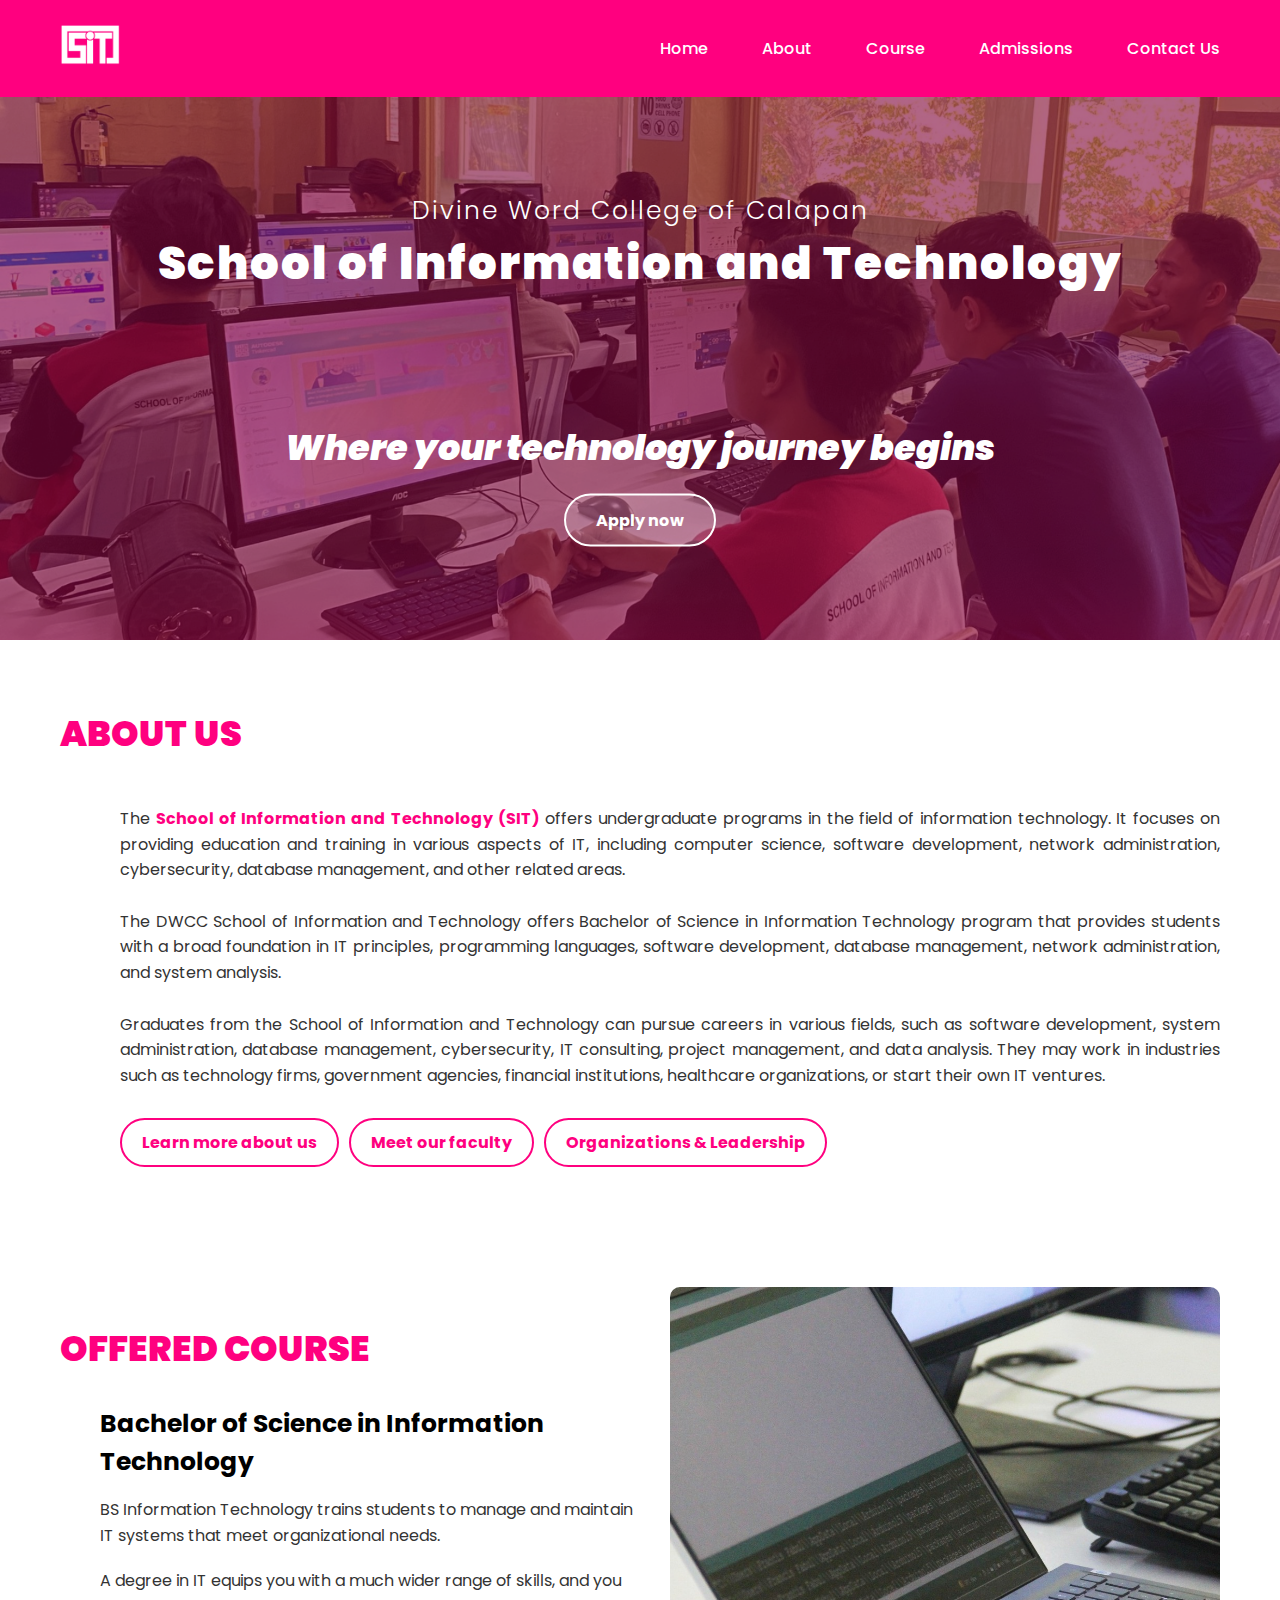
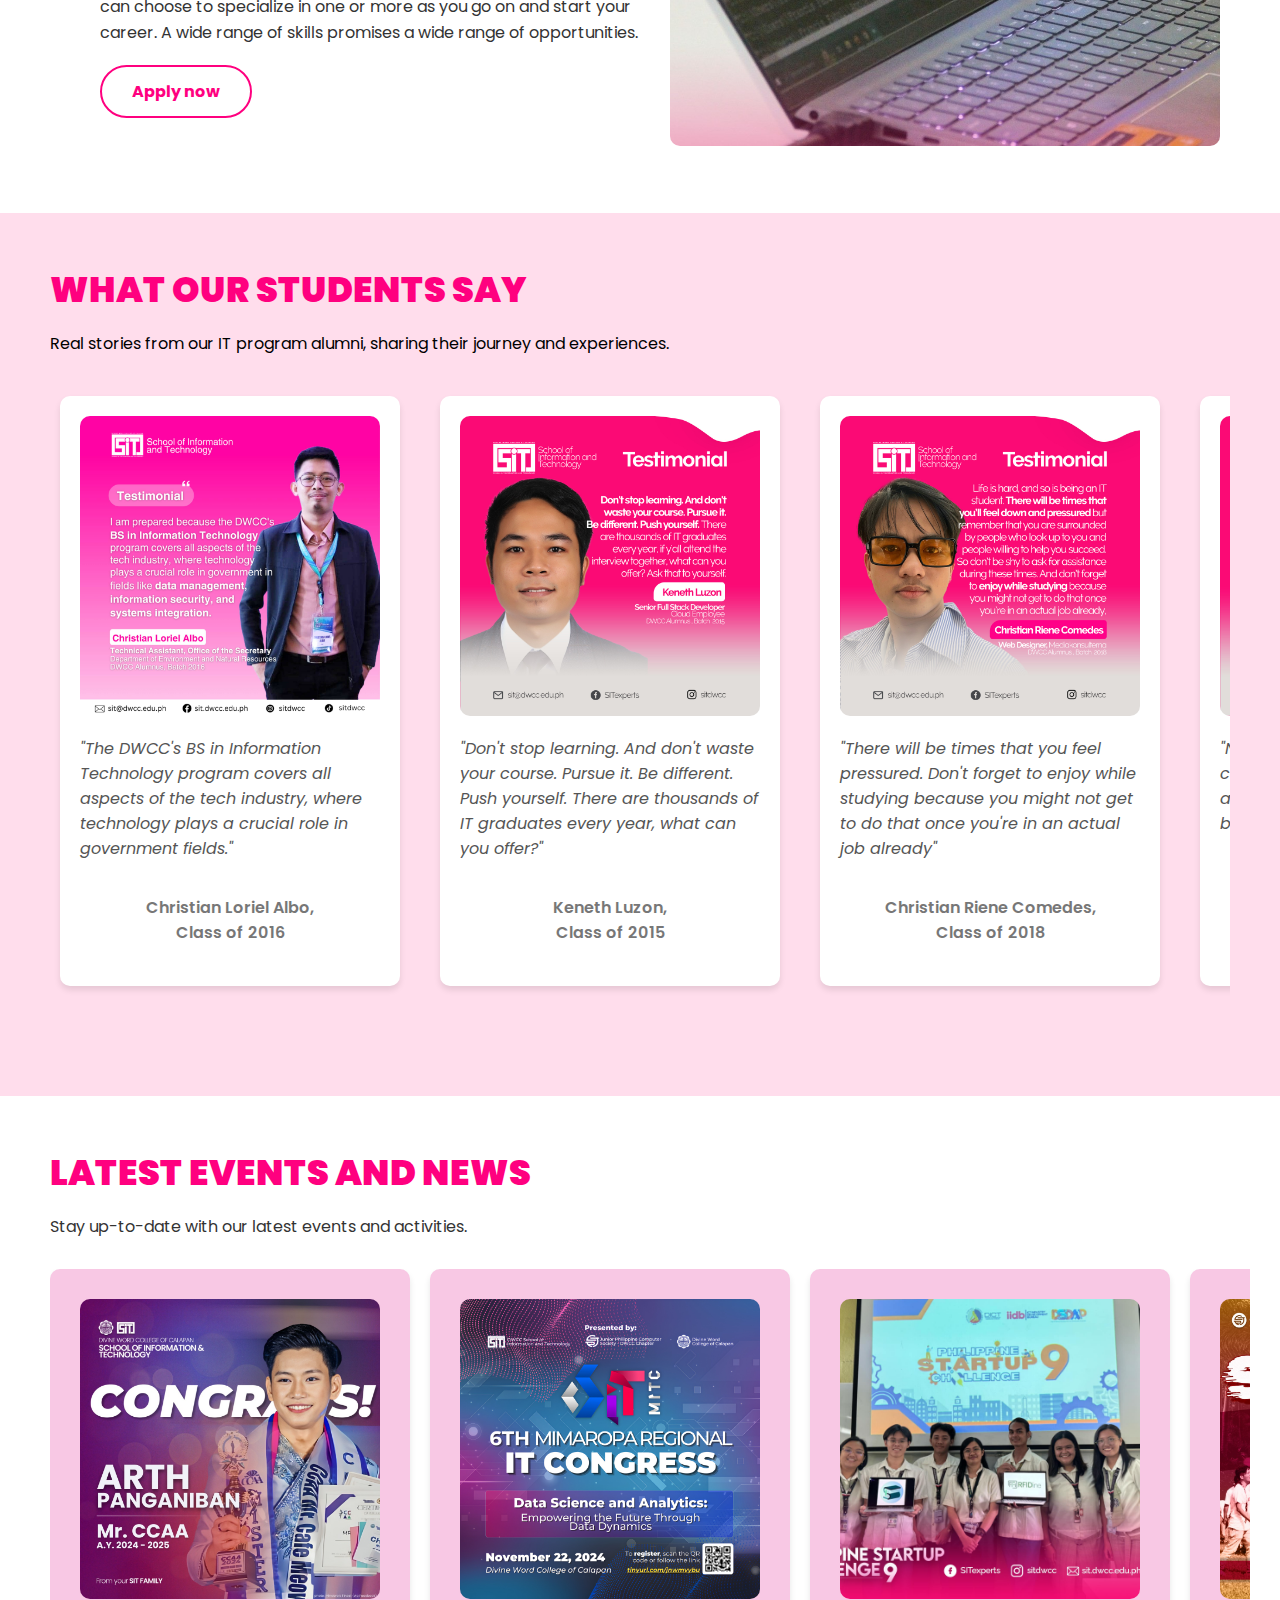
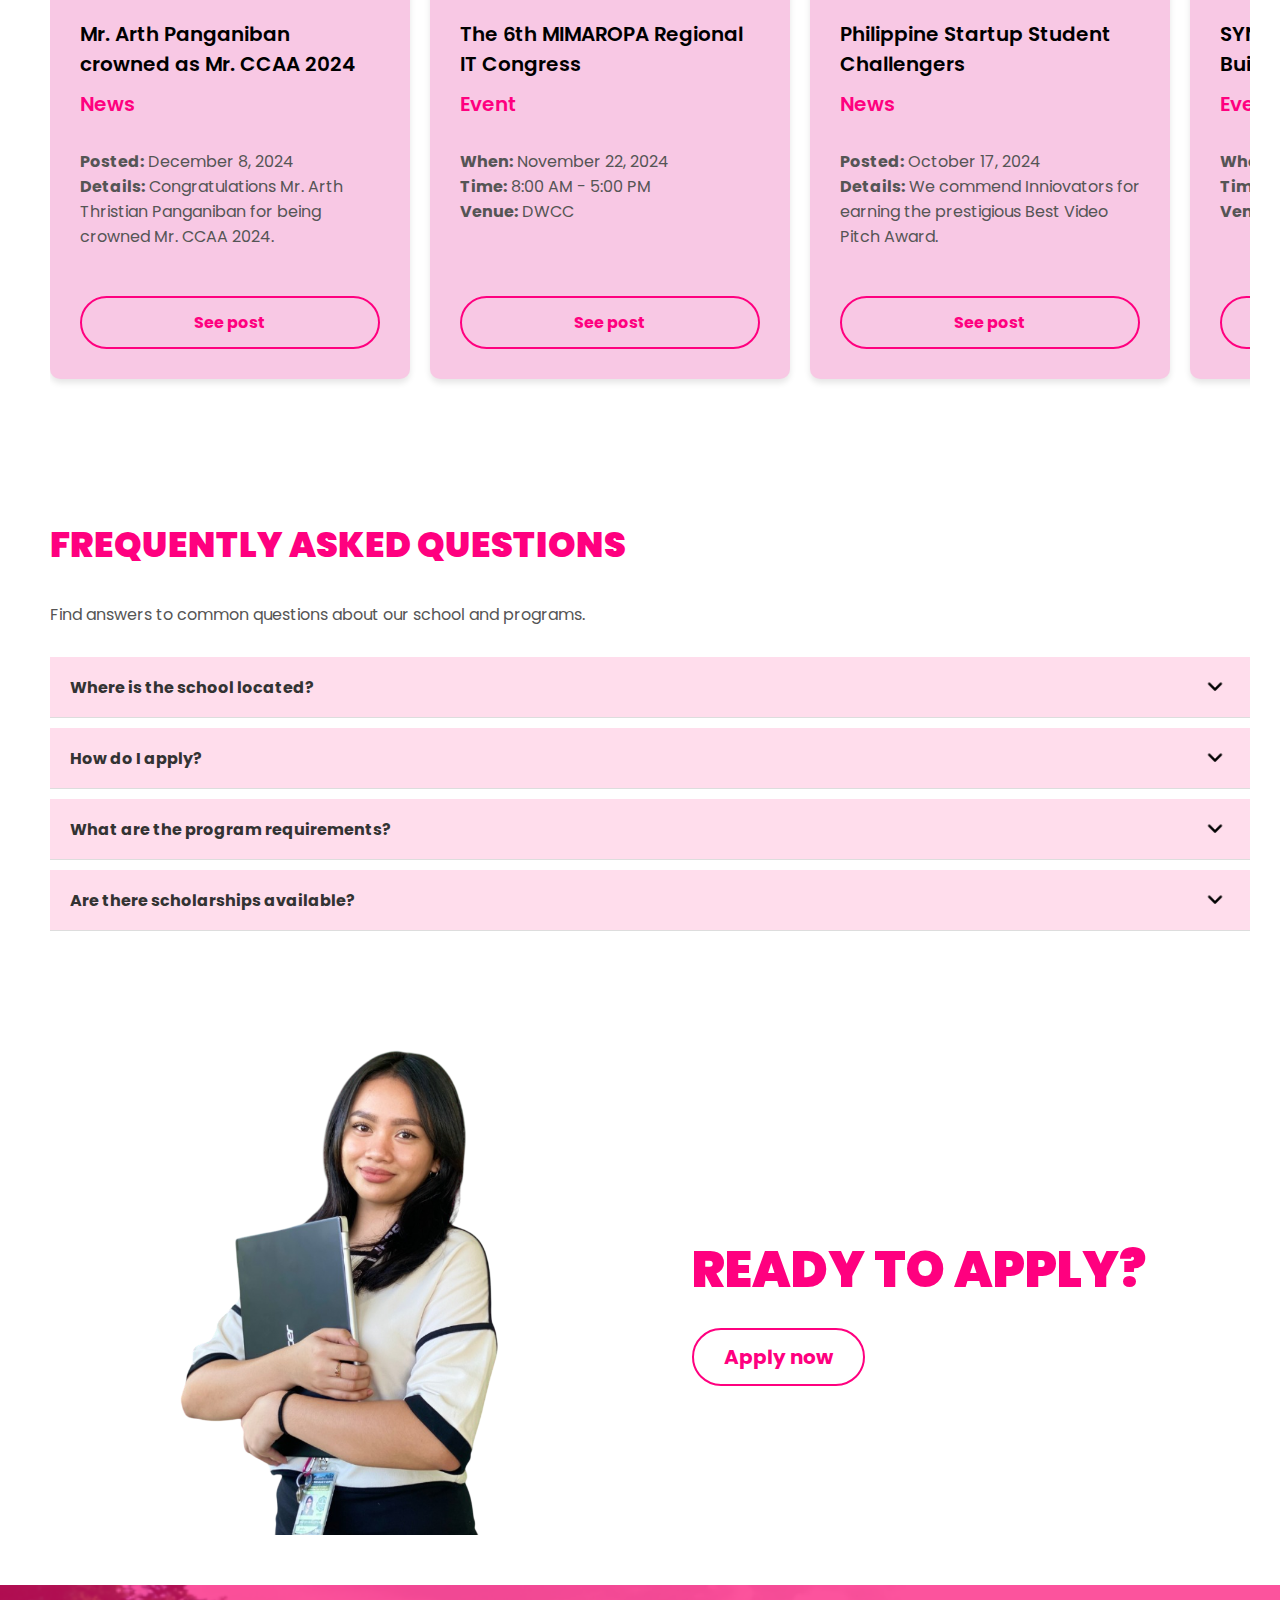
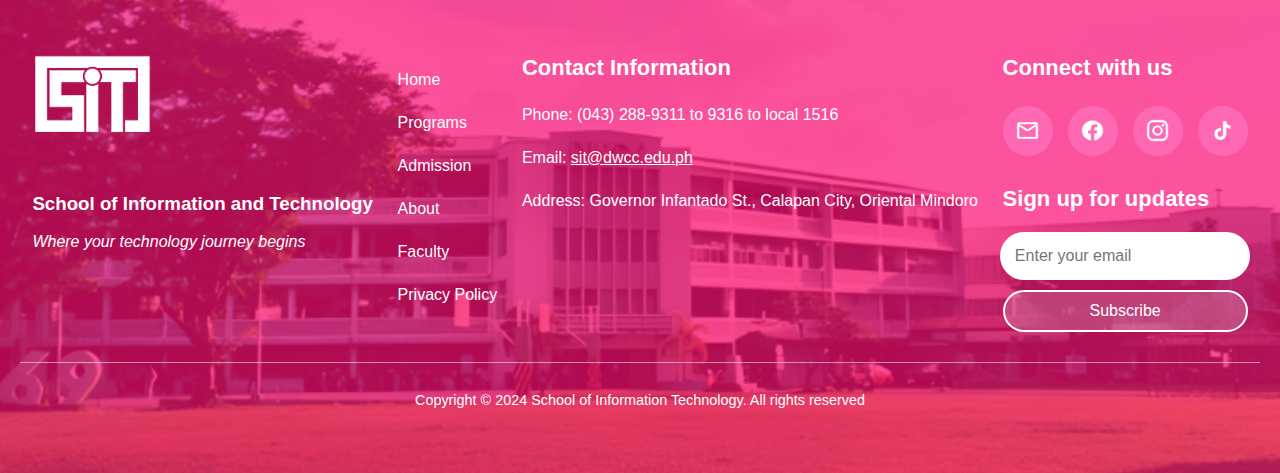
<file: index.html>
<!DOCTYPE html>
<html lang="en">
<head>
    <meta charset="UTF-8">
    <meta name="viewport" content="width=device-width, initial-scale=1.0">
    <title>School of IT</title>
    <link rel="stylesheet" href="https://fonts.googleapis.com/css?family=Poppins&display=swap" />
    <link rel="stylesheet" href="homeStyle.css">
</head>
<body>
    <!-- Navigation Bar -->
    <div class="navigation-bar">
        <div class="logo">
            <img src="images/SIT.png" alt="School Logo">
        </div>
        <div class="nav-links">
            <a href="#">Home</a>
            <a href="#about-us">About</a>
            <a href="#offered-course">Course</a>
            <a href="https://mams.dwcc.edu.ph/applicant/student_module/login" target="_blank">Admissions</a>
            <a href="#footer">Contact Us</a>
        </div>
    </div>

    <!-- Hero Section -->
    <div class="hero-section">
        <div class="hero-slider">
            <div class="slide"><img src="images/header/header1.png" alt="Slide 1"></div>
            <div class="slide"><img src="images/header/header2.png" alt="Slide 2"></div>
            <div class="slide"><img src="images/header/header3.png" alt="Slide 3"></div>
            <div class="slide"><img src="images/header/header4.png" alt="Slide 1"></div>
        </div>
        <div class="hero-content">
            <div class="hero-1">
                <h2>Divine Word College of Calapan</h2>
                <h1>School of Information and Technology</h1>
            </div>
            <div class="hero-2">
                <p>Where your technology journey begins</p>
                <a href="https://mams.dwcc.edu.ph/applicant/student_module/login" target="_blank" class="hero-apply-btn">Apply now</a>
            </div>
        </div>
    </div>

    <!-- About Us Section -->
    <section id="about-us">
        <div class="about-content">
            <h2>About Us</h2>
            <p>
                The <strong>School of Information and Technology (SIT)</strong> offers undergraduate programs in the 
                field of information technology. It focuses on providing education and training in various aspects of IT, 
                including computer science, software development, network administration, cybersecurity, database management, 
                and other related areas.
            </p>
            <p>
                The DWCC School of Information and Technology offers Bachelor of Science in Information Technology program that 
                provides students with a broad foundation in IT principles, programming languages, software development, database 
                management, network administration, and system analysis.
            </p>
            <p>
                Graduates from the School of Information and Technology can pursue careers in various fields, such as software 
                development, system administration, database management, cybersecurity, IT consulting, project management, and data 
                analysis. They may work in industries such as technology firms, government agencies, financial institutions, healthcare 
                organizations, or start their own IT ventures.
            </p>
            <div class="about-buttons">
                <a href="about.html" class="learn-more-about-btn">Learn more about us</a>
                <a href="faculty.html" class="faculty-btn">Meet our faculty</a>
                <a href="orgs&dept.html" class="orgsdept-btn">Organizations & Leadership</a>
            </div>
        </div>
    </section>

    <!-- Offered Course Section -->
    <section id="offered-course">
        <div class="course-info">
            <h2>Offered Course</h2>
            <h3>Bachelor of Science in Information Technology</h3>
            <p>BS Information Technology trains students to manage and maintain IT systems that meet organizational needs.</p>
            <p>A degree in IT equips you with a much wider range of skills, and you can choose to specialize in one or more as you go on and start your career. A wide range of skills promises a wide range of opportunities.</p>
            <a href="https://mams.dwcc.edu.ph/applicant/student_module/login" target="_blank" class="bsit-apply-now-btn">Apply now</a>
        </div>
        <div class="course-image">
            <img src="images/BSIT.jpg" alt="Information Technology Image" loading="lazy">
        </div>
    </section>

    <!-- Student Testimonials Section -->
    <section class="student-testimonials">
        <div class="testimonials">
            <h2>What Our Students Say</h2>
            <p>Real stories from our IT program alumni, sharing their journey and experiences.</p>
            <div class="testimonials-container">
                <!-- Testimonial Card 1 -->
                <a href="https://www.facebook.com/share/p/wVvAZoLTShCg3f8v/" target="_blank" class="testimonial-link">
                    <div class="testimonial-card">
                        <img src="images/testimonies/testimony1.jpg" alt="Student Testimonials" loading="lazy">
                        <p>
                            "The DWCC's BS in Information Technology program covers all aspects of the 
                            tech industry, where technology plays a crucial role in government fields."
                        </p>
                        <h4>Christian Loriel Albo,<br>Class of 2016</h4>
                    </div>
                </a>

                <!-- Testimonial Card 2 -->
                <a href="https://www.facebook.com/share/p/NejXnCtWT5RK7hYA/" target="_blank" class="testimonial-link">
                    <div class="testimonial-card">
                        <img src="images/testimonies/testimony2.jpg" alt="Student Testimonials" loading="lazy">
                        <p>
                            "Don't stop learning. And don't waste your course. Pursue it. Be different. Push yourself.
                            There are thousands of IT graduates every year, what can you offer?"
                        </p>
                        <h4>Keneth Luzon,<br>Class of 2015</h4>
                    </div>
                </a>

                <!-- Testimonial Card 3 -->
                <a href="https://www.facebook.com/share/p/ZxYUGfPXe3rSZ8hb/" target="_blank" class="testimonial-link">
                    <div class="testimonial-card">
                        <img src="images/testimonies/testimony3.jpg" alt="Student Testimonials" loading="lazy">
                        <p>
                            "There will be times that you feel pressured. Don't forget to enjoy while studying because you 
                            might not get to do that once you're in an actual job already"
                        </p>
                        <h4>Christian Riene Comedes,<br>Class of 2018</h4>
                    </div>
                </a>

                <!-- Testimonial Card 4 -->
                <a href="https://www.facebook.com/share/p/2C225QGJanh5JheU/" target="_blank" class="testimonial-link">
                    <div class="testimonial-card">
                        <img src="images/testimonies/testimony4.jpg" alt="Student Testimonials" loading="lazy">
                        <p>
                            "No pain, no gain. There is no easy course. Advanced study is also key, and always remember to 
                            be the best version of yourself everyday."
                        </p>
                        <h4>Karen Mae Jacinto,<br>Class of 2016</h4>
                    </div>
                </a>

                <!-- Testimonial Card 5 -->
                <a href="https://www.facebook.com/share/p/LALoA8ApWyrY3YVF/" target="_blank" class="testimonial-link">
                    <div class="testimonial-card">
                        <img src="images/testimonies/testimony5.jpg" alt="Student Testimonials" loading="lazy">
                        <p>
                            "The program exceeded my expectations. BSIT is a highly diverse program with numerous job opportunities 
                            available. You just need to study well and do your part."
                        </p>
                        <h4>Cristian Cardino,<br>Class of 2015</h4>
                    </div>
                </a>

                <!-- Testimonial Card 6 -->
                <a href="https://www.facebook.com/share/p/h5pe6zkEtt4VgMDQ/" target="_blank" class="testimonial-link">
                    <div class="testimonial-card">
                        <img src="images/testimonies/testimony6.jpg" alt="Student Testimonials" loading="lazy">
                        <p>
                            "The world is innovating, with IT graduates always in demand. Therefore, keep on learning 
                            because we need more innovators in the field of Information Technology"
                        </p>
                        <h4>Kurt Babao,<br>Class of 2016</h4>
                    </div>
                </a>
            </div>
        </div>
    </section>

    <!-- Latest Events and News Section -->
    <section class="latest-events">
        <h2>Latest Events and News</h2>
        <p>Stay up-to-date with our latest events and activities.</p>
        <div class="events-container">
            <!-- News Card 1 -->
            <div class="event-card">
                <img class="event-image" src="images/events/Mr. CCAA.jpg" alt="News 1">
                <h3>Mr. Arth Panganiban crowned as Mr. CCAA 2024</h3>
                <h4>News</h4>
                <p><b>Posted:</b> December 8, 2024<br>
                    <b>Details:</b> Congratulations Mr. Arth Thristian Panganiban for being crowned Mr. CCAA 2024.
                </p>
                <a href="https://www.facebook.com/share/p/Gp3zLLwKbPgbxBbt/" target="_blank" class="see-post-btn">See post</a>
            </div>

            <!-- Event Card 1 -->
            <div class="event-card">
                <img class="event-image" src="images/events/IT Congress.jpg" alt="Event 1">
                <h3>The 6th MIMAROPA Regional IT Congress</h3>
                <h4>Event</h4>
                <p><b>When:</b> November 22, 2024<br>
                    <b>Time:</b> 8:00 AM - 5:00 PM<br>
                    <b>Venue:</b> DWCC
                </p>
                <a href="https://www.facebook.com/share/p/BQfZY8waS6davm2H/" target="_blank" class="see-post-btn">See post</a>
            </div>

            <!-- News Card 2 -->
            <div class="event-card">
                <img class="event-image" src="images/events/Startup Challenge.jpg" alt="News 2">
                <h3>Philippine Startup Student Challengers</h3>
                <h4>News</h4>
                <p><b>Posted:</b> October 17, 2024<br>
                    <b>Details:</b> We commend Inniovators for earning the prestigious Best Video Pitch Award.
                </p>
                <a href="https://www.facebook.com/share/p/nEzBYzUegaDEkXkB/" target="_blank" class="see-post-btn">See post</a>
            </div>

            <!-- Event Card 2 -->
            <div class="event-card">
                <img class="event-image" src="images/events/Sync Up.jpg" alt="Event 2">
                <h3>SYNC UP: The SIT Team Building</h3>
                <h4>Event</h4>
                <p><b>When:</b> August 31, 2024<br>
                    <b>Time:</b> 1:00 PM - 5:00 PM<br>
                    <b>Venue:</b> DWCC Grounds
                </p>
                <a href="https://www.facebook.com/share/p/676b2bMmQijJY1zX/" target="_blank" class="see-post-btn">See post</a>
            </div>

            <!-- News Card 3 -->
            <div class="event-card">
                <img class="event-image" src="images/events/Stay Tuned.jpg" alt="News 3">
                <h3>Are you ready for the next big tech event in our region?</h3>
                <h4>News</h4>
                <p><b>Posted:</b> September 4, 2024<br>
                    <b>Details:</b>  Stay tuned, because something game-changing is just around the corner!
                </p>
                <a href="https://www.facebook.com/share/p/4JnkesyPmX181Dz7/" target="_blank" class="see-post-btn">See post</a>
            </div>

            <!-- Event Card 3 -->
            <div class="event-card">
                <img class="event-image" src="images/events/Freshies Orientation.jpg" alt="Event 3">
                <h3>Freshies Orientation</h3>
                <h4>Event</h4>
                <p><b>When:</b> August 24, 2024<br>
                    <b>Time:</b> 1:00 PM - 5:00 PM<br>
                    <b>Venue:</b> Zoom
                </p>
                <a href="https://www.facebook.com/share/p/qVkQ3PGoUFpVZxT8/" target="_blank" class="see-post-btn">See post</a>
            </div>
        </div>
    </section>

    <!-- Frequently Asked Questions Section -->
    <section class="faq-section">
        <h2>Frequently Asked Questions</h2>
        <p>Find answers to common questions about our school and programs.</p>

        <div class="faq-item">
            <input type="checkbox" id="faq1" class="faq-toggle">
            <label for="faq1" class="faq-question">
                Where is the school located?
                <img src="images/icons/faq-down.png" alt="Expand" class="faq-icon">
            </label>
            <div class="faq-answer">
                <p>The school is located at Governor Infantado St., Calapan City, Oriental Mindoro.</p>
            </div>
        </div>

        <div class="faq-item">
            <input type="checkbox" id="faq2" class="faq-toggle">
            <label for="faq2" class="faq-question">
                How do I apply?
                <img src="images/icons/faq-down.png" alt="Expand" class="faq-icon">
            </label>
            <div class="faq-answer">
                <p>You can apply online through our website by completing the application form.</p>
            </div>
        </div>

        <div class="faq-item">
            <input type="checkbox" id="faq3" class="faq-toggle">
            <label for="faq3" class="faq-question">
                What are the program requirements?
                <img src="images/icons/faq-down.png" alt="Expand" class="faq-icon">
            </label>
            <div class="faq-answer">
                <p>The program requirements include a completed application form, transcripts, and an interview.</p>
            </div>
        </div>

        <div class="faq-item">
            <input type="checkbox" id="faq4" class="faq-toggle">
            <label for="faq4" class="faq-question">
                Are there scholarships available?
                <img src="images/icons/faq-down.png" alt="Expand" class="faq-icon">
            </label>
            <div class="faq-answer">
                <p>Yes, we offer merit-based and need-based scholarships for qualifying students.</p>
            </div>
        </div>
    </section>

    <!-- Ready To Apply Section -->
    <section class="apply-section">
        <div class="apply-image">
            <img src="images/ITstudent.png" alt="An SIT Student" />
        </div>
        <div class="apply-text">
            <h2>Ready to apply?</h2>
            <a href="https://mams.dwcc.edu.ph/applicant/student_module/login" target="_blank" class="apply-now-btn">Apply now</a>
        </div>
    </section>
    
    <!-- Footer -->
    <footer>
        <div id="footer">
            <!-- Logo Section -->
            <div class="footer-logo">
                <img src="images/SIT.png" alt="SIT Logo">
                <h3>School of Information and Technology</h3>
                <p><i>Where your technology journey begins</i></p>
            </div>
        
            <!-- Navigation Links -->
            <div class="footer-nav">
                <ul>
                    <li><a href="index.html">Home</a></li>
                    <li><a href="index.html#offered-course">Programs</a></li>
                    <li><a href="https://mams.dwcc.edu.ph/applicant/student_module/login" target="_blank">Admission</a></li>
                    <li><a href="index.html#about-us">About</a></li>
                    <li><a href="faculty.html">Faculty</a></li>
                    <li><a href="index.html">Privacy Policy</a></li>
                </ul>
            </div>
        
            <!-- Contact Information -->
            <div class="footer-contact">
                <h3>Contact Information</h3>
                <p>Phone: (043) 288-9311 to 9316 to local 1516</p>
                <p>Email: <a href="mailto:sit@dwcc.edu.ph">sit@dwcc.edu.ph</a></p>
                <p>Address: Governor Infantado St., Calapan City, Oriental Mindoro</p>
            </div>
        
            <!-- Social Media Links -->
            <div class="footer-social">
                <h3>Connect with us</h3>
                <div class="social-icons">
                    <a href="mailto:sit@dwcc.edu.ph" target="_blank"><img src="images/icons/email-icon.png" alt="Email"></a>
                    <a href="https://www.facebook.com/sit.dwcc.edu.ph" target="_blank"><img src="images/icons/facebook-icon.png" alt="Facebook"></a>
                    <a href="https://www.instagram.com/sitdwcc" target="_blank"><img src="images/icons/instagram-icon.png" alt="Instagram"></a>
                    <a href="https://www.tiktok.com/@sitdwcc" target="_blank"><img src="images/icons/tiktok-icon.png" alt="TikTok"></a>
                </div>
            
                <!-- Sign up for updates -->
                <div class="footer-newsletter">
                    <h3>Sign up for updates</h3>
                    <form>
                        <input type="email" placeholder="Enter your email" required>
                        <button type="submit">Subscribe</button>
                    </form>
                </div>
            </div>
        </div>

        <div class="footer-bottom">
            <p>Copyright &copy; 2024 School of Information Technology. All rights reserved</p>
        </div>
    </footer>      
</body>
</html>
</file>
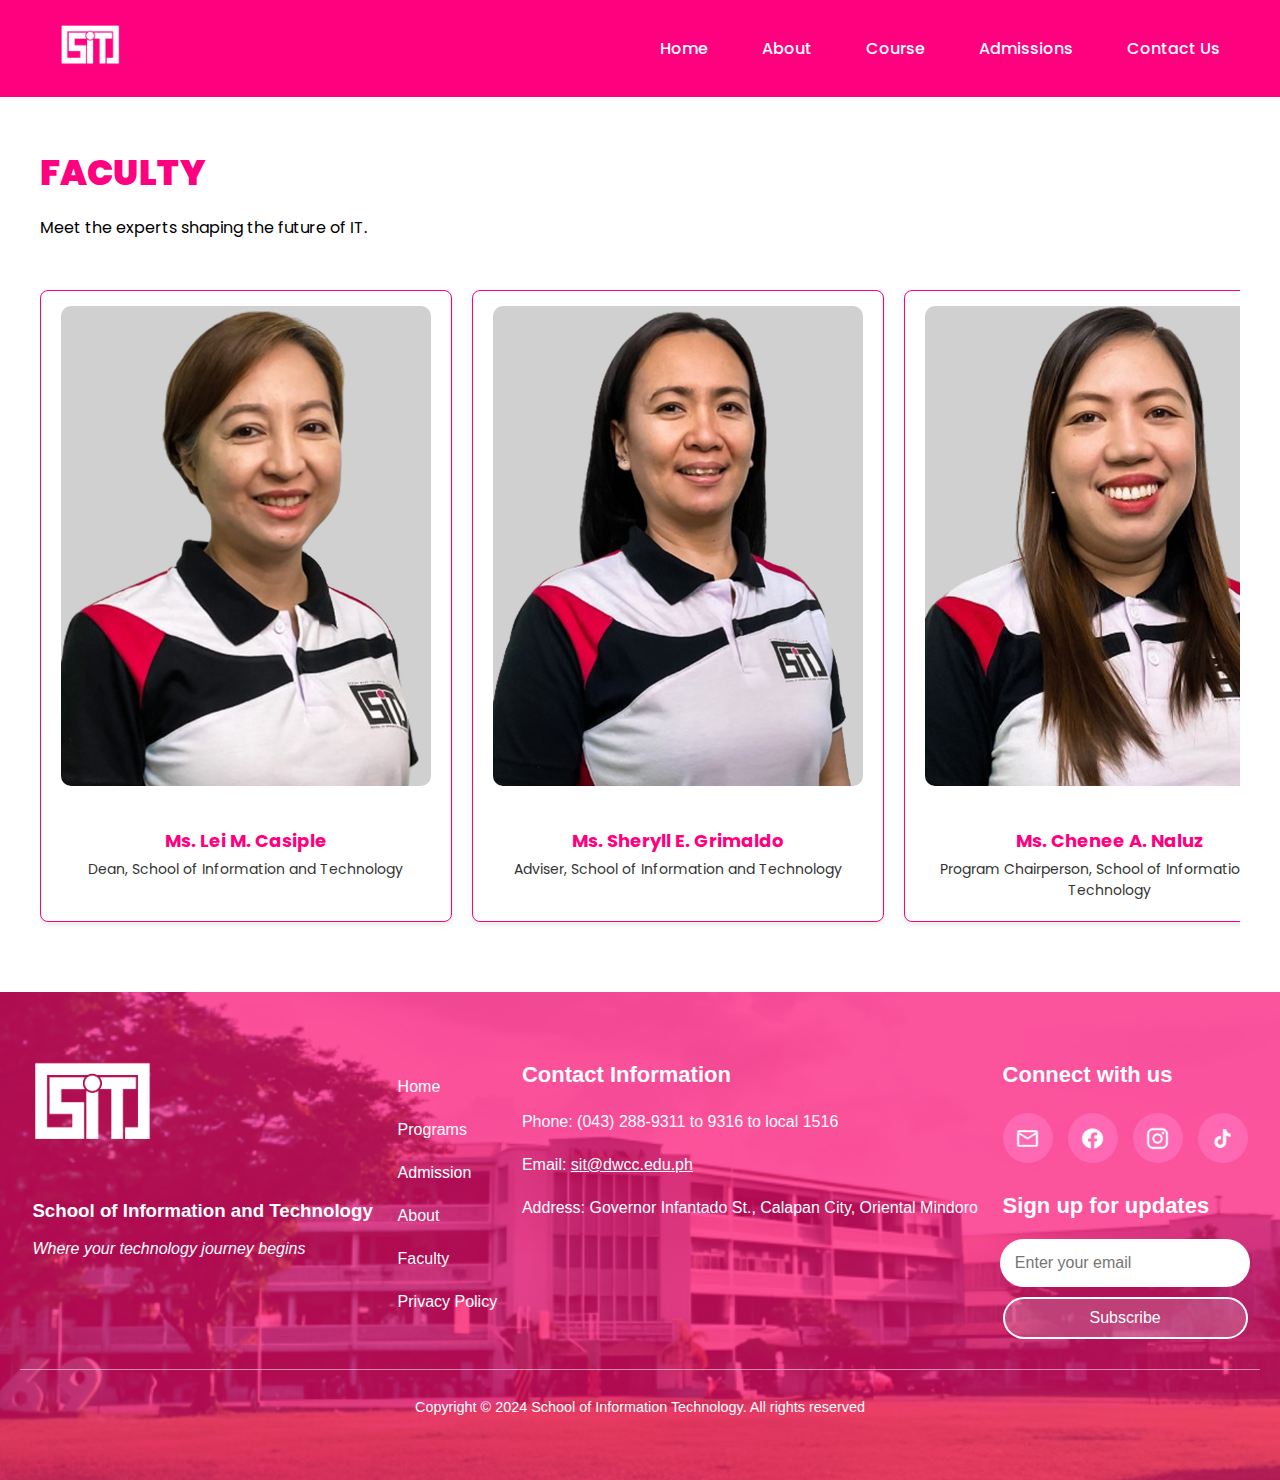
<file: faculty.html>
<!DOCTYPE html>
<html lang="en">
<head>
    <meta charset="UTF-8">
    <meta name="viewport" content="width=device-width, initial-scale=1.0">
    <title>SIT Faculty</title>
    <link rel="stylesheet" href="https://fonts.googleapis.com/css?family=Poppins&display=swap" />
    <link rel="stylesheet" href="homeStyle.css">
    <link rel="stylesheet" href="aboutStyle.css">
</head>
<body>
    <!-- Navigation Bar -->
    <div class="navigation-bar">
        <div class="logo">
            <img src="images/SIT.png" alt="School Logo">
        </div>
        <div class="nav-links">
            <a href="index.html">Home</a>
            <a href="index.html#about-us">About</a>
            <a href="index.html#offered-course">Course</a>
            <a href="https://mams.dwcc.edu.ph/applicant/student_module/login" target="_blank">Admissions</a>
            <a href="#footer">Contact Us</a>
        </div>
    </div>
    
    <!-- Faculty Section -->
    <section class="faculty">
        <div class="faculty-content">
            <h2>Faculty</h2>
            <p>Meet the experts shaping the future of IT.</p>
            
            <!-- Carousel Wrapper -->
            <div class="faculty-container-wrapper">
                <div class="faculty-container">
                    <!-- Faculty Card 1 -->
                    <div class="faculty-card">
                        <img src="images/faculty/maam_lei.jpg" alt="Ms. Lei M. Casiple">
                        <h4>Ms. Lei M. Casiple</h4>
                        <p>Dean, School of Information and Technology</p>

                        <!-- Additional Info (Hidden initially) -->
                        <div class="additional-info">
                            <h5>About</h5>
                            <ul>
                                <li>Bachelor of Science in Computer Science</li>
                                <li>Master in Information Technology</li>
                                <li>Member, Philippine Society of Information Technology Educators</li>
                                <li>Member, Philippine Computer Society</li>
                                <li>Member, Computing Society of the Philippines</li>
                                <li>Full-Time Faculty</li>
                            </ul>
                        </div>
                    </div>

                    <!-- Faculty Card 2 -->
                    <div class="faculty-card">
                        <img src="images/faculty/maam_she.jpg" alt="Ms. Sheryll E. Grimaldo">
                        <h4>Ms. Sheryll E. Grimaldo</h4>
                        <p>Adviser, School of Information and Technology</p>

                        <!-- Additional Info (Hidden initially) -->
                        <div class="additional-info">
                            <h5>About</h5>
                            <ul>
                                <li>Bachelor of Science in Computer Science</li>
                                <li>Master in Information Technology</li>
                                <li>Member, Philippine Society of Information Technology Educators</li>
                                <li>Member, Philippine Computer Society</li>
                                <li>Member, Computing Society of the Philippines</li>
                                <li>Full-Time Faculty</li>
                            </ul>
                        </div>
                    </div>

                    <!-- Faculty Card 3 -->
                    <div class="faculty-card">
                        <img src="images/faculty/maam_cheene.jpg" alt="Ms. Chenee A. Naluz">
                        <h4>Ms. Chenee A. Naluz</h4>
                        <p>Program Chairperson, School of Information and Technology</p>

                        <!-- Additional Info (Hidden initially) -->
                        <div class="additional-info">
                            <h5>About</h5>
                            <ul>
                                <li>Bachelor of Science in Computer Science</li>
                                <li>Master in Information Technology</li>
                                <li>Member, Philippine Society of Information Technology Educators</li>
                                <li>Member, Philippine Computer Society</li>
                                <li>Member, Computing Society of the Philippines</li>
                                <li>Full-Time Faculty</li>
                            </ul>
                        </div>
                    </div>

                    <!-- Faculty Card 4 -->
                    <div class="faculty-card">
                        <img src="images/faculty/sir_casey.jpg" alt="Mr. Casey Jasper A. Chavez">
                        <h4>Mr. Casey Jasper A. Chavez</h4>
                        <p>Adviser, Junior Philippine Computer Society</p>

                        <!-- Additional Info (Hidden initially) -->
                        <div class="additional-info">
                            <h5>About</h5>
                            <ul>
                                <li>Bachelor of Science in Information Technology</li>
                                <li>Member, Philippine Society of Information Technology Educators</li>
                                <li>Member, Philippine Computer Society</li>
                                <li>Member, Philippine Institute of Cybersecurity Professionals</li>
                                <li>Member, Computing Society of the Philippines</li>
                                <li>Member, ICT Industry Council of the Philippines</li>
                                <li>Member, Computer Science Teachers Association Philippines</li>
                                <li>Master in Information Technology - Candidate</li>
                                <li>Full-Time Faculty</li>
                            </ul>
                        </div>
                    </div>

                    <!-- Faculty Card 5 -->
                    <div class="faculty-card">
                        <img src="images/faculty/maam_wency.jpg" alt="Ms. Wency N. Jorda">
                        <h4>Ms. Wency N. Jorda</h4>
                        <p>School of Information and Technology</p>

                        <!-- Additional Info (Hidden initially) -->
                        <div class="additional-info">
                            <h5>About</h5>
                            <ul>
                                <li>Bachelor of Science in Computer Science</li>
                                <li>Treasurer, Multimedia Arts Association of Philippines</li>
                                <li>Member, Integrated Society of Information Technology Enthusiasts - ISITE Inc</li>
                            </ul>
                        </div>
                    </div>
                </div>
            </div>
        </div>
    </section>

    <!-- Footer -->
    <footer>
        <div id="footer">
            <!-- Logo Section -->
            <div class="footer-logo">
                <img src="images/SIT.png" alt="SIT Logo">
                <h3>School of Information and Technology</h3>
                <p><i>Where your technology journey begins</i></p>
            </div>
        
            <!-- Navigation Links -->
            <div class="footer-nav">
                <ul>
                    <li><a href="index.html">Home</a></li>
                    <li><a href="index.html#offered-course">Programs</a></li>
                    <li><a href="https://mams.dwcc.edu.ph/applicant/student_module/login" target="_blank">Admission</a></li>
                    <li><a href="index.html#about-us">About</a></li>
                    <li><a href="faculty.html">Faculty</a></li>
                    <li><a href="index.html">Privacy Policy</a></li>
                </ul>
            </div>
        
            <!-- Contact Information -->
            <div class="footer-contact">
                <h3>Contact Information</h3>
                <p>Phone: (043) 288-9311 to 9316 to local 1516</p>
                <p>Email: <a href="mailto:sit@dwcc.edu.ph">sit@dwcc.edu.ph</a></p>
                <p>Address: Governor Infantado St., Calapan City, Oriental Mindoro</p>
            </div>
        
            <!-- Social Media Links -->
            <div class="footer-social">
                <h3>Connect with us</h3>
                <div class="social-icons">
                    <a href="mailto:sit@dwcc.edu.ph" target="_blank"><img src="images/icons/email-icon.png" alt="Email"></a>
                    <a href="https://www.facebook.com/sit.dwcc.edu.ph" target="_blank"><img src="images/icons/facebook-icon.png" alt="Facebook"></a>
                    <a href="https://www.instagram.com/sitdwcc" target="_blank"><img src="images/icons/instagram-icon.png" alt="Instagram"></a>
                    <a href="https://www.tiktok.com/@sitdwcc" target="_blank"><img src="images/icons/tiktok-icon.png" alt="TikTok"></a>
                </div>
            
                <!-- Sign up for updates -->
                <div class="footer-newsletter">
                    <h3>Sign up for updates</h3>
                    <form>
                        <input type="email" placeholder="Enter your email" required>
                        <button type="submit">Subscribe</button>
                    </form>
                </div>
            </div>
        </div>

        <div class="footer-bottom">
            <p>Copyright &copy; 2024 School of Information Technology. All rights reserved</p>
        </div>
    </footer>
</body>
</html>
</file>
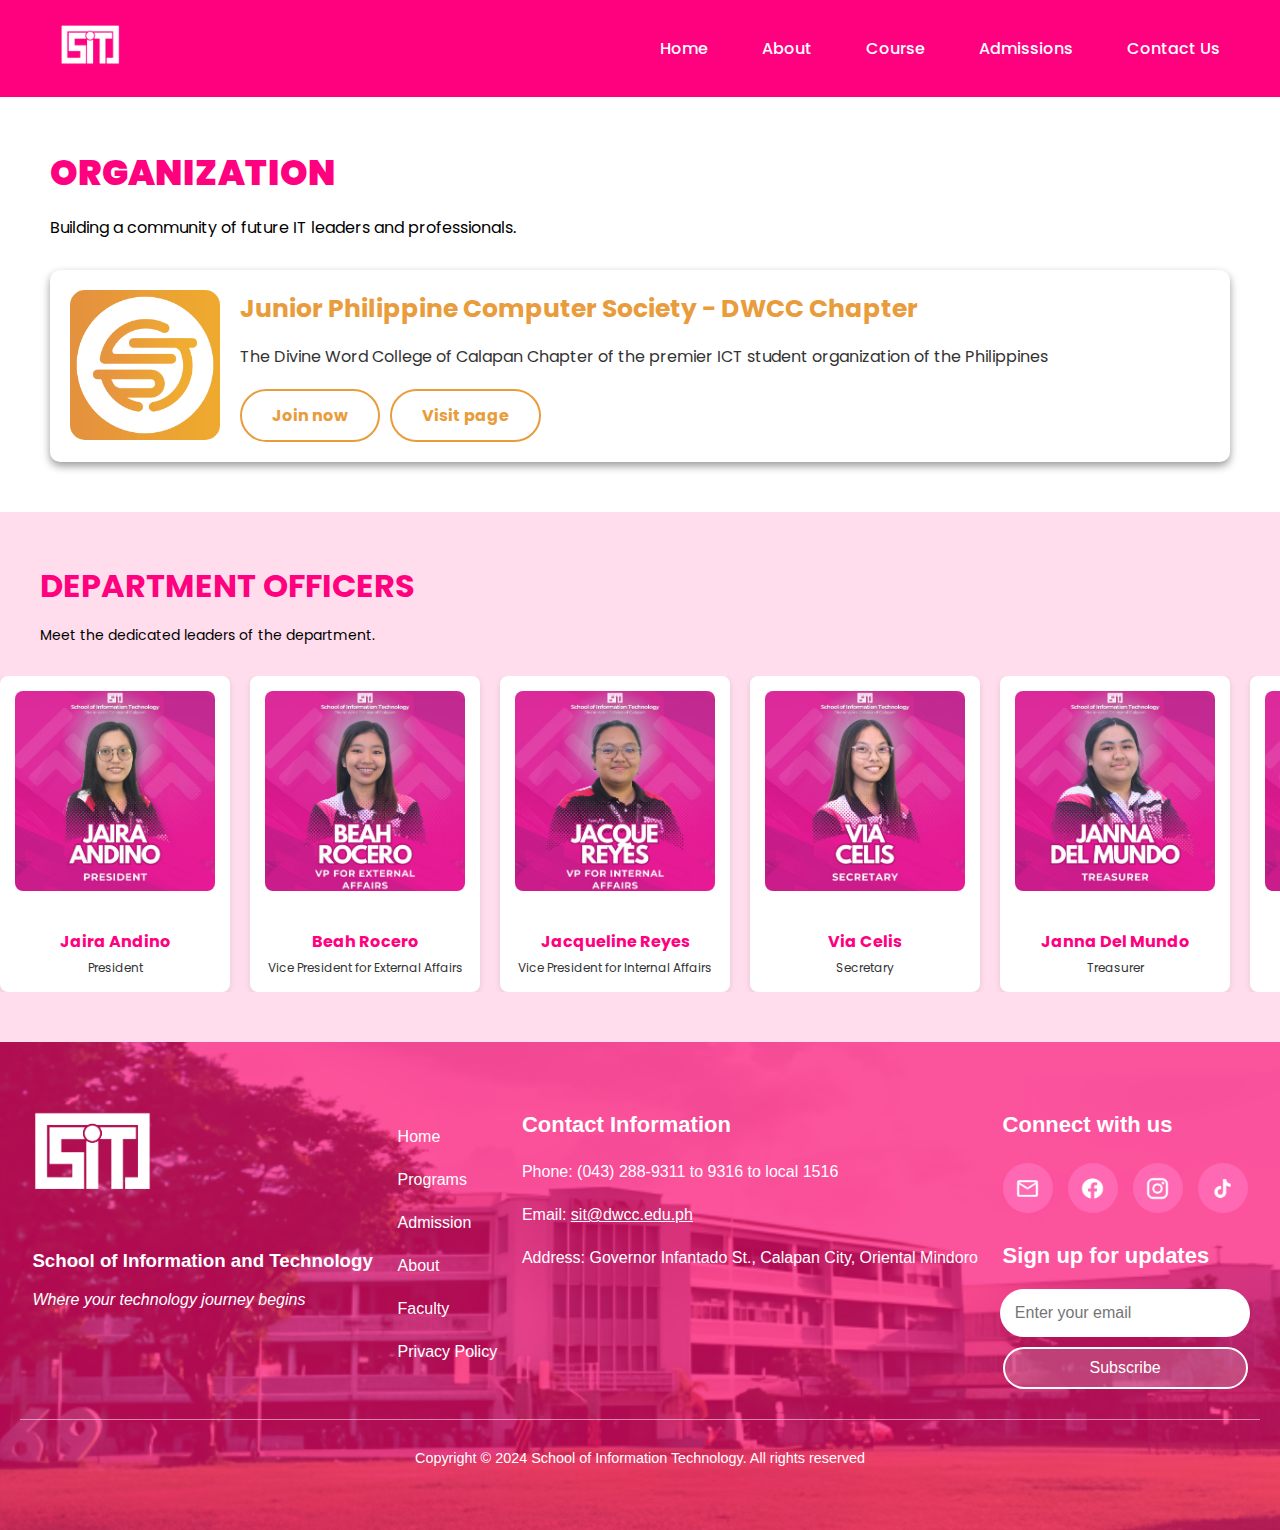
<file: orgs&dept.html>
<!DOCTYPE html>
<html lang="en">
<head>
    <meta charset="UTF-8">
    <meta name="viewport" content="width=device-width, initial-scale=1.0">
    <title>Organization and Department</title>
    <link rel="stylesheet" href="https://fonts.googleapis.com/css?family=Poppins&display=swap" />
    <link rel="stylesheet" href="homeStyle.css">
    <link rel="stylesheet" href="aboutStyle.css">
</head>
<body>
    <!-- Navigation Bar -->
    <div class="navigation-bar">
        <div class="logo">
            <img src="images/SIT.png" alt="School Logo">
        </div>
        <div class="nav-links">
            <a href="index.html">Home</a>
            <a href="index.html#about-us">About</a>
            <a href="index.html#offered-course">Course</a>
            <a href="https://mams.dwcc.edu.ph/applicant/student_module/login" target="_blank">Admissions</a>
            <a href="#footer">Contact Us</a>
        </div>
    </div>

    <!-- Organization Section -->
    <section class="organization">
        <div class="organization-content">
            <h2>Organization</h2>
            <p>Building a community of future IT leaders and professionals.</p>
            <div class="organization-card">
                <img src="images/jpcs-logo.jpg" alt="Junior Philippine Computer Society - DWCC Chapter">
                <div class="org-info">
                    <h4>Junior Philippine Computer Society - DWCC Chapter</h4>
                    <p>The Divine Word College of Calapan Chapter of the premier ICT student organization of the Philippines</p>
                    <div class="org-buttons">
                        <a href="https://www.facebook.com/jpcs.dwcc.edu.ph" target="_blank">Join now</a>
                        <a href="https://www.facebook.com/jpcs.dwcc.edu.ph" target="_blank">Visit page</a>
                    </div>
                </div>
            </div>
        </div>
    </section>

    <!-- Department Officers Section -->
    <section class="dept-officers">
        <div class="officers-content">
            <h2>Department Officers</h2>
            <p>Meet the dedicated leaders of the department.</p>
            <div class="officers-container-wrapper">
                <div class="officers-container">
                    <!-- Officer Card 1 -->
                    <div class="officer-card">
                        <img src="images/officers/1.jpg" alt="President">
                        <h4>Jaira Andino</h4>
                        <p>President</p>
                    </div>

                    <!-- Officer Card 2 -->
                    <div class="officer-card">
                        <img src="images/officers/2.jpg" alt="VP External">
                        <h4>Beah Rocero</h4>
                        <p>Vice President for External Affairs</p>
                    </div>

                    <!-- Officer Card 3 -->
                    <div class="officer-card">
                        <img src="images/officers/3.jpg" alt="VP Internal">
                        <h4>Jacqueline Reyes</h4>
                        <p>Vice President for Internal Affairs</p>
                    </div>

                    <!-- Officer Card 4 -->
                    <div class="officer-card">
                        <img src="images/officers/4.jpg" alt="Secretary">
                        <h4>Via Celis</h4>
                        <p>Secretary</p>
                    </div>

                    <!-- Officer Card 5 -->
                    <div class="officer-card">
                        <img src="images/officers/5.jpg" alt="Treasurer">
                        <h4>Janna Del Mundo</h4>
                        <p>Treasurer</p>
                    </div>

                    <!-- Officer Card 6 -->
                    <div class="officer-card">
                        <img src="images/officers/6.jpg" alt="Auditor">
                        <h4>Ophyll Mendoza</h4>
                        <p>Auditor</p>
                    </div>

                    <!-- Officer Card 7 -->
                    <div class="officer-card">
                        <img src="images/officers/7.jpg" alt="Business Manager">
                        <h4>Paolo Artificio</h4>
                        <p>Business Manager</p>
                    </div>

                    <!-- Officer Card 8 -->
                    <div class="officer-card">
                        <img src="images/officers/8.jpg" alt="Officer 3">
                        <h4>Arth Panganiban</h4>
                        <p>Press Relations Officer</p>
                    </div>

                    <!-- Officer Card 9 -->
                    <div class="officer-card">
                        <img src="images/officers/9.jpg" alt="Business Manager">
                        <h4>Benedict Jambalos</h4>
                        <p>Business Manager</p>
                    </div>

                    <!-- Officer Card 10 -->
                    <div class="officer-card">
                        <img src="images/officers/10.jpg" alt="Sports Coord">
                        <h4>Kenneth Gavilan</h4>
                        <p>Sports Coordinator</p>
                    </div>

                    <!-- Officer Card 11 -->
                    <div class="officer-card">
                        <img src="images/officers/11.jpg" alt="Sports Coord">
                        <h4>Nicole Santiago</h4>
                        <p>Sports Coordinator</p>
                    </div>

                    <!-- Officer Card 12 -->
                    <div class="officer-card">
                        <img src="images/officers/12.jpg" alt="Academic Coord">
                        <h4>Alex Fortu</h4>
                        <p>Academic Coordinator</p>
                    </div>

                    <!-- Officer Card 13 -->
                    <div class="officer-card">
                        <img src="images/officers/13.jpg" alt="Cultural Coord">
                        <h4>Benson Matanguihan</h4>
                        <p>Cultural Coordinator</p>
                    </div>

                    <!-- Officer Card 14 -->
                    <div class="officer-card">
                        <img src="images/officers/14.jpg" alt="C.E.S Coord">
                        <h4>Kurt Tugas</h4>
                        <p>C.E.S Coordinator</p>
                    </div>

                    <!-- Officer Card 15 -->
                    <div class="officer-card">
                        <img src="images/officers/15.jpg" alt="Special Events Coord">
                        <h4>Althea Moraleda</h4>
                        <p>Special Events Coordinator</p>
                    </div>

                    <!-- Officer Card 16 -->
                    <div class="officer-card">
                        <img src="images/officers/16.jpg" alt="Special Events Coord">
                        <h4>Xeven Manalo</h4>
                        <p>Special Events Coordinator</p>
                    </div>

                    <!-- Duplicates for the carousel -->
                        <!-- Officer Card 1 -->
                    <div class="officer-card">
                        <img src="images/officers/1.jpg" alt="President">
                        <h4>Jaira Andino</h4>
                        <p>President</p>
                    </div>

                    <!-- Officer Card 2 -->
                    <div class="officer-card">
                        <img src="images/officers/2.jpg" alt="VP External">
                        <h4>Beah Rocero</h4>
                        <p>Vice President for External Affairs</p>
                    </div>

                    <!-- Officer Card 3 -->
                    <div class="officer-card">
                        <img src="images/officers/3.jpg" alt="VP Internal">
                        <h4>Jacqueline Reyes</h4>
                        <p>Vice President for Internal Affairs</p>
                    </div>

                    <!-- Officer Card 4 -->
                    <div class="officer-card">
                        <img src="images/officers/4.jpg" alt="Secretary">
                        <h4>Via Celis</h4>
                        <p>Secretary</p>
                    </div>
                </div>
            </div>
        </div>
    </section>

    <!-- Footer -->
    <footer>
        <div id="footer">
            <!-- Logo Section -->
            <div class="footer-logo">
                <img src="images/SIT.png" alt="SIT Logo">
                <h3>School of Information and Technology</h3>
                <p><i>Where your technology journey begins</i></p>
            </div>
        
            <!-- Navigation Links -->
            <div class="footer-nav">
                <ul>
                    <li><a href="index.html">Home</a></li>
                    <li><a href="index.html#offered-course">Programs</a></li>
                    <li><a href="https://mams.dwcc.edu.ph/applicant/student_module/login" target="_blank">Admission</a></li>
                    <li><a href="index.html#about-us">About</a></li>
                    <li><a href="faculty.html">Faculty</a></li>
                    <li><a href="index.html">Privacy Policy</a></li>
                </ul>
            </div>
        
            <!-- Contact Information -->
            <div class="footer-contact">
                <h3>Contact Information</h3>
                <p>Phone: (043) 288-9311 to 9316 to local 1516</p>
                <p>Email: <a href="mailto:sit@dwcc.edu.ph">sit@dwcc.edu.ph</a></p>
                <p>Address: Governor Infantado St., Calapan City, Oriental Mindoro</p>
            </div>
        
            <!-- Social Media Links -->
            <div class="footer-social">
                <h3>Connect with us</h3>
                <div class="social-icons">
                    <a href="mailto:sit@dwcc.edu.ph" target="_blank"><img src="images/icons/email-icon.png" alt="Email"></a>
                    <a href="https://www.facebook.com/sit.dwcc.edu.ph" target="_blank"><img src="images/icons/facebook-icon.png" alt="Facebook"></a>
                    <a href="https://www.instagram.com/sitdwcc" target="_blank"><img src="images/icons/instagram-icon.png" alt="Instagram"></a>
                    <a href="https://www.tiktok.com/@sitdwcc" target="_blank"><img src="images/icons/tiktok-icon.png" alt="TikTok"></a>
                </div>
            
                <!-- Sign up for updates -->
                <div class="footer-newsletter">
                    <h3>Sign up for updates</h3>
                    <form>
                        <input type="email" placeholder="Enter your email" required>
                        <button type="submit">Subscribe</button>
                    </form>
                </div>
            </div>
        </div>

        <div class="footer-bottom">
            <p>Copyright &copy; 2024 School of Information Technology. All rights reserved</p>
        </div>
    </footer>
</body>
</html>
</file>
<file: homeStyle.css>
html {
    scroll-padding-top: 70px;
}

body {
    margin: 0;
    padding: 0;
    box-sizing: border-box;
    font-family: 'Poppins', sans-serif;
    display: flex;
    flex-direction: column;
    justify-content: flex-start;
    align-items: center;
    min-height: 100vh;
}

/* Navigation Bar */
.navigation-bar {
    background-color: #FF007F;
    color: white;
    display: flex;
    justify-content: space-between;
    align-items: center;
    padding: 15px 60px;
    position: fixed;
    top: 0;
    left: 0;
    right: 0;
    z-index: 1000;
}

.logo img {
    height: 60px;
}

.nav-links a {
    color: white;
    text-decoration: none;
    margin-left: 50px;
    font-size: 16px;
    font-weight: 500;
    position: relative;
}

.nav-links a.active {
    border-bottom: 2px solid #FFD700;
}

.nav-links a:hover {
    color: #FFD700;
    text-decoration: none;
}

/* Hero Section */
.hero-section {
    position: relative;
    margin-top: 90px;
    width: 100%;
    overflow: hidden;
}

.hero-slider {
    display: flex;
    animation: slideAnimation 21s infinite;
}

.hero-slider .slide {
    flex: 0 0 100%;
    width: 100%;
    height: auto;
}

.hero-section img {
    width: 100%;
    height: auto;
    filter: brightness(0.7);
}

/* Hero content positioning */
.hero-content {
    position: absolute;
    top: 50%;
    left: 50%;
    transform: translate(-50%, -50%);
    text-align: center;
    color: white;
    z-index: 10;
    padding: 10px;
}

/* Animation for smooth sliding */
@keyframes slideAnimation {
    0% { transform: translateX(0); } /* Start with the first image */
    20% { transform: translateX(0); } /* Keep the first image for a while */
    25% { transform: translateX(-100%); } /* Slide out the first image */
    45% { transform: translateX(-100%); } /* Keep the second image for a while */
    50% { transform: translateX(-200%); } /* Slide out the second image */
    70% { transform: translateX(-200%); } /* Keep the third image for a while */
    75% { transform: translateX(-300%); } /* Slide out the third image */
    95% { transform: translateX(-300%); } /* Keep the last image for a moment */
    100% { transform: translateX(0); } /* Reset to the first image */
}

.hero-1 h1, .hero-1 h2 {
    margin: 0;
    letter-spacing: 2px;
    white-space: nowrap;
}

.hero-1 h1 {
    font-size: 45px;
    font-weight: 900;
}

.hero-1 h2 {
    font-size: 25px;
    font-weight: 300;
}

.hero-1 {
    padding: 10px;
}

.hero-2 {
    padding: 10px;
    margin-top: 93px;
}

.hero-content p {
    font-size: 35px;
    font-weight: 900;
    font-style: italic;
    margin: 10px 0;
}

.hero-apply-btn {
    display: inline-block;
    background-color: rgba(255, 255, 255, 0.2);
    color: white;
    padding: 12px 30px;
    border: 2px solid white;
    border-radius: 100px;
    font-size: 16px;
    font-weight: bold;
    text-decoration: none;
    margin-top: 10px;
    transition: background-color 0.3s, color 0.3s, border 0.3s;
}

.hero-apply-btn:hover {
    background-color: #FF007F;
    border: 2px solid #FF007F;
    color: white;
    cursor: pointer;
}

/* About Us Section */
#about-us {
    padding: 50px;
    text-align: left;
    margin-left: auto;
    margin-right: auto;
    max-width: 1200px;
}

.about-content {
    max-width: 1300px;
    padding: 10px;
    display: flex;
    flex-direction: column;
    align-items: flex-start;
}

.about-content h2 {
    text-transform: uppercase;
    font-size: 35px;
    font-weight: 900;
    color: #FF007F;
    margin-top: 0px;
    margin-bottom: 30px;
}

.about-content p {
    margin-left: 60px;
    font-size: 16px;
    line-height: 1.6;
    color: #333;
    margin-bottom: 10px;
    text-align: justify;
}

.about-content strong {
    font-weight: bold;
    color: #FF007F;
}

.about-buttons {
    margin-top: 20px;
    display: flex;
    gap: 10px;
    justify-content: center;
    flex-wrap: wrap;
    margin-left: 60px;
}

.about-buttons a {
    display: inline-block;
    padding: 10px 20px;
    font-size: 16px;
    font-weight: bold;
    text-align: center;
    text-decoration: none;
    border-radius: 100px;
    transition: all 0.3s ease;
    color: #FF007F;
    background-color: white;
    border: 2px solid #FF007F;
}

.about-buttons a:hover {
    background-color: #FF007F;
    color: white;
    border-color: #FF007F;
}

/* Offered Course Section */
#offered-course {
    display: flex;
    align-items: center;
    justify-content: space-between;
    padding: 50px;
    background-color: #fff;
    max-width: 1200px;
    margin-left: auto;
    margin-right: auto;
}

.course-info {
    width: 50%;
    padding: 10px;
    text-align: left;
}

.course-info h3, .course-info p, .bsit-apply-now-btn {
    margin-left: 40px;
}

.course-info h2 {
    text-transform: uppercase;
    font-size: 35px;
    font-weight: 900;
    color: #FF007F;
    margin-top: 0px;
    margin-bottom: 30px;
}

.course-info h3 {
    font-size: 25px;
    font-weight: 700;
    margin-top: 0px;
    margin-bottom: 15px;
}

.course-info p {
    font-size: 16px;
    line-height: 1.6;
    color: #333;
    margin-bottom: 20px;
}

.bsit-apply-now-btn {
    display: inline-block;
    background-color: white;
    color: #FF007F;
    padding: 12px 30px;
    border: 2px solid #FF007F;
    border-radius: 100px;
    font-size: 16px;
    font-weight: bold;
    text-decoration: none;
    transition: background-color 0.3s, color 0.3s, border 0.3s;
}

.bsit-apply-now-btn:hover {
    background-color: #FF007F;
    border: 2px solid #FF007F;
    color: white;
    cursor: pointer;
}

.course-image img {
    width: 100%;
    max-width: 550px;
    height: auto;
    object-fit: cover;
    object-position: center;
    border-radius: 20px;
    padding: 10px;
}

/* Testimonials Section */
.student-testimonials {
    width: 100%;
    background-color: #FFDDEC;
}

.testimonials {
    align-items: center;
    justify-content: space-between;
    padding: 50px;
    max-width: 1200px;
    margin-left: auto;
    margin-right: auto;
}

.testimonials h2, .testimonials p {
    text-align: left;
    max-width: 1200px;
    margin: 0 auto 10px auto;
}

.testimonials h2 {
    text-transform: uppercase;
    font-size: 35px;
    font-weight: 900;
    color: #FF007F;
    margin-bottom: 15px;
}

.testimonials p {
    font-size: 16px;
    color: black;
    margin-bottom: 30px;
}

/* Testimonial Cards Container - Make it scrollable */
.testimonials-container {
    display: flex;
    gap: 20px;
    overflow-x: auto; /* Enables horizontal scrolling */
    padding-bottom: 20px; /* Adds padding at the bottom */
    max-width: 1200px;
    margin: 0 auto 30px auto;
    scroll-behavior: smooth; /* Smooth scrolling */
}

/* Custom Scrollbar */
.testimonials-container::-webkit-scrollbar {
    height: 8px; /* Sets the height of the scrollbar */
}

.testimonials-container::-webkit-scrollbar-track {
    background: rgba(0, 0, 0, 0.1); /* Light background for the track */
    border-radius: 10px;
}

.testimonials-container::-webkit-scrollbar-thumb {
    background-color: #FF007F; /* Pink thumb */
    border-radius: 10px;
    border: 2px solid rgba(0, 0, 0, 0.1); /* Adds a border around the thumb */
}

.testimonials-container::-webkit-scrollbar-thumb:hover {
    background-color: #FF3385; /* Slightly darker pink when hovered */
}

/* Individual Testimonial Card */
.testimonial-card {
    background-color: #fff;
    border-radius: 10px;
    box-shadow: 0 4px 6px rgba(0, 0, 0, 0.1);
    padding: 20px;
    text-align: center;
    display: flex;
    flex-direction: column;
    justify-content: space-between;
    transition: transform 0.3s ease, box-shadow 0.3s ease; /* Add smooth transition for hover effect */
    margin: 10px;
    height: 550px;
    min-width: 300px; /* Prevent cards from shrinking too much */
    flex-shrink: 0; /* Prevent shrinking on smaller screens */
}

.testimonial-card:hover {
    cursor: pointer;
    transform: translateY(-10px); /* Move the card up */
    box-shadow: 0 6px 12px rgba(0, 0, 0, 0.2); /* Darker shadow for hover effect */
}

.testimonial-link {
    text-decoration: none;
}

.testimonial-card p {
    font-size: 16px;
    color: #555;
    margin-bottom: 10px;
    font-style: italic;
}

.testimonial-card h4 {
    font-size: 16px;
    font-weight: 600;
    color: #777;
    margin-top: auto;
}

.testimonial-card img {
    width: 100%;
    height: 300px;
    object-fit: cover;
    border-radius: 10px;
    margin-bottom: 20px;
}

/* Latest Events and News Section */
.latest-events {
    width: 100%;
    background-color: white;
    padding: 50px;
    max-width: 1200px;
    margin-left: auto;
    margin-right: auto;
}

.latest-events h2, .latest-events p {
    text-align: left;
    max-width: 1200px;
    margin: 0 auto 10px auto;
}

.latest-events h2 {
    text-transform: uppercase;
    font-size: 35px;
    font-weight: 900;
    color: #FF007F;
    margin-bottom: 15px;
}

.latest-events p {
    font-size: 16px;
    color: #333;
    margin-bottom: 30px;
}

/* Enable horizontal scroll for the event cards */
.events-container {
    display: flex;
    overflow-x: auto; /* Enables horizontal scrolling */
    gap: 20px;
    max-width: 1200px;
    margin: 0 auto;
    padding-bottom: 10px; /* Adds space for scrolling */
    scroll-behavior: smooth; /* Smooth scrolling */
}

/* Aesthetic Scrollbar */
.events-container::-webkit-scrollbar {
    height: 8px; /* Set height for horizontal scrollbar */
}

.events-container::-webkit-scrollbar-thumb {
    background-color: #FF007F; /* Scrollbar thumb color */
    border-radius: 10px; /* Rounded edges */
    transition: background-color 0.3s ease; /* Smooth hover effect */
}

.events-container::-webkit-scrollbar-thumb:hover {
    background-color: #FF66B2; /* Lighten color on hover */
}

.events-container::-webkit-scrollbar-track {
    background-color: #f1f1f1; /* Scrollbar track color */
    border-radius: 10px;
}

/* Event Card Styling */
.event-card {
    background-color: #f8c8e4;
    border-radius: 10px;
    width: 30%;
    padding: 30px;
    box-shadow: 0 4px 6px rgba(0, 0, 0, 0.1);
    text-align: center;
    transition: transform 0.3s ease;
    display: flex;
    flex-direction: column;
    justify-content: space-between;
    height: 650px;
    min-width: 300px;
}

.event-image {
    width: 300px;
    height: 300px;
    object-fit: cover;
    border-radius: 10px;
    margin-bottom: 20px;
}

.event-card h3, .event-card p {
    text-align: left; 
    margin-top: 0px;
    margin-left: 0px;
    margin-right: 0px; 
    margin-bottom: 0px;
}

.event-card h3 {
    font-size: 20px;
    font-weight: 600;
    color: black;
    margin-bottom: 10px;
}

.event-card h4 {
    font-size: 20px;
    font-weight: 600;
    color: #FF007F;
    margin-top: 0px;
    margin-bottom: 30px;
    text-align: left;
}

.event-card p {
    font-size: 16px;
    color: #555;
    margin-bottom: 10px;
}

.see-post-btn {
    display: inline-block;
    color: #FF007F;
    padding: 12px 30px;
    border: 2px solid #FF007F;
    border-radius: 100px;
    font-size: 16px;
    font-weight: bold;
    text-decoration: none;
    transition: background-color 0.3s, color 0.3s, border 0.3s;
    margin-top: auto;
}

.see-post-btn:hover {
    background-color: #FF007F;
    border: 2px solid #FF007F;
    color: white;
    cursor: pointer;
}

/* FAQ Section */
.faq-section {
    width: 100%;
    background-color: white;
    display: flex;
    flex-direction: column;
    justify-content: center;
    padding: 50px;
    max-width: 1200px;
    margin: 0 auto;
}

.faq-section h2 {
    text-transform: uppercase;
    font-size: 35px;
    font-weight: 900;
    color: #FF007F;
    text-align: left;
    margin-bottom: 15px;
}

.faq-section p {
    font-size: 16px;
    text-align: left;
    color: #555;
    margin-bottom: 30px;
}

/* Individual FAQ Item */
.faq-item {
    border-bottom: 1px solid #ddd;
    margin-bottom: 10px;
    padding: 0;
    position: relative;
}

/* Hide the default checkbox */
.faq-toggle {
    display: none;
}

/* FAQ Question Styling */
.faq-question {
    display: flex;
    justify-content: space-between;
    align-items: center;
    font-size: 16px;
    font-weight: bold;
    color: #333;
    cursor: pointer;
    padding: 15px 20px;
    background-color: #FFDDEC;
    margin: 0;
    transition: background-color 0.3s ease;
}

.faq-question:hover {
    background-color: #FEF0F4;
}

/* Arrow Icon */
.faq-icon {
    width: 30px;
    height: 30px;
    flex-shrink: 0;
    transition: transform 0.3s ease;
}

/* FAQ Answer Styling */
.faq-answer {
    display: block;
    max-height: 0;
    overflow: hidden;
    padding: 0 20px; 
    color: #555;
    font-size: 16px;
    background-color: #FFF7F7;
    line-height: 1.5;
    border-radius: 0 0 5px 5px;
    transition: max-height 0.2s ease-out, padding 0.2s ease-out;
}

/* Show Answer when Checked */
.faq-toggle:checked + .faq-question + .faq-answer {
    max-height: 500px;
    padding: 20px;
}

.faq-answer p {
    margin: 0;
    margin-left: 20px;
    padding: 5px;
}

/* Show rotated arrow when Answer is revealed */
.faq-toggle:checked + .faq-question .faq-icon {
    transform: rotate(180deg);
}

/* Show Answer and Rotate Arrow when Checked */
.faq-toggle:checked + .faq-question + .faq-answer {
    display: block;
}

.faq-toggle:checked + .faq-question .faq-icon {
    transform: rotate(180deg);
}

/* Apply Section Styling */
.apply-section {
    width: 100%;
    max-width: 1200px;
    margin: 0 auto;
    display: flex;
    justify-content: space-between;
    align-items: center;
    padding: 50px;
    background-color: #fff;
}

/* Apply Text Styling */
.apply-text {
    flex: 1;
    width: 50%;
    text-align: left;
}

.apply-text h2 {
    text-transform: uppercase;
    font-size: 50px;
    font-weight: 900;
    color: #FF007F;
    margin-left: 50px;
    margin-bottom: 20px;
}

/* Apply Now Button Styling */
.apply-now-btn {
    display: inline-block;
    margin-left: 50px;
    padding: 12px 30px;
    font-size: 20px;
    font-weight: bold;
    color: #FF007F;
    background-color: white;
    border: 2px solid #FF007F;
    border-radius: 50px;
    transition: background-color 0.3s, color 0.3s;
    text-decoration: none;
}

.apply-now-btn:hover {
    background-color: #FF007F;
    color: white;
}

/* Image Styling */
.apply-image {
    display: flex;
    justify-content: center;
}

.apply-image img {
    width: 60%;
    height: auto;
}

/* Footer Styling */
footer {
    background: url('images/footer.png') no-repeat center center;
    background-size: cover;
    color: #fff;
    padding: 50px 20px;
    font-family: Arial, sans-serif;
    width: 100%;
    box-sizing: border-box;
}

#footer {
    display: flex;
    flex-wrap: wrap;
    justify-content: space-around;
    align-items: flex-start;
    text-align: left;
}

.footer-logo img {
    max-width: 120px;
    object-fit: cover;
    margin-bottom: 15px;
}

.footer-logo p {
    font-size: 16px;
    color: white;
}

.footer-nav {
    margin-top: 20px;
}

.footer-nav ul {
    list-style: none;
    padding: 0;
}

.footer-nav ul li {
    margin-bottom: 25px;
}

.footer-nav a {
    color: #fff;
    text-decoration: none;
}

.footer-nav a:hover {
    text-decoration: underline;
}

.footer-contact {
    margin-top: 20px;
}

.footer-contact h3, .footer-social h3, .footer-newsletter h3 {
    margin-top: 0;
    margin-bottom: 25px;
    font-size: 22px;
}

.footer-contact p {
    margin: 25px 0;
}

.footer-contact a {
    color: #fff;
    text-decoration: underline;
}

/* Social Icons with Pink Circles */
.footer-social {
    display: flex;
    flex-direction: column;
    align-items: left;
    text-align: left;
    margin-top: 20px;
}

.footer-social h3 {
    margin-top: 0px;
}

.social-icons {
    display: flex;
    justify-content: center;
    gap: 15px;
    margin-bottom: 20px;
}

.social-icons a {
    display: inline-flex;
    justify-content: center;
    align-items: center;
    width: 50px;
    height: 50px;
    background-color: #ff69b4;
    border-radius: 50%;
    transition: background-color 0.3s ease;
}

.social-icons a:hover {
    background-color: #e0589e;
}

.social-icons a img {
    width: 25px;
    height: 25px;
}

/* Newsletter Section */
.footer-newsletter {
    width: 100%;
    margin-top: 10px;
}

.footer-newsletter h3 {
    margin-bottom: 20px;
    font-size: 22px;
}

.footer-newsletter form {
    display: flex;
    flex-direction: column;
    align-items: center;
    width: 100%;
}

.footer-newsletter input {
    font-size: 16px;
    padding: 15px;
    width: 90%;
    max-width: 300px;
    margin-bottom: 10px;
    border: none;
    border-radius: 100px;
    background-color: white;
    color: #000;
}

.footer-newsletter button {
    padding: 10px;
    width: 100%;
    max-width: 300px;
    font-size: 16px;
    background-color: rgba(255, 255, 255, 0.2);
    color: #fff;
    border: 2px solid white;
    border-radius: 100px;
    cursor: pointer;
    transition: background-color 0.3s ease, border-color 0.3s ease;
}

.footer-newsletter button:hover {
    background-color: #FF007F;
    border-color: #FF007F;
}

/* Footer Bottom Section */
.footer-bottom {
    text-align: center;
    margin-top: 30px; /* Add space above */
    padding-top: 15px;
    border-top: 1px solid rgba(255, 255, 255, 0.5); /* Slight opacity for a softer border */
    font-size: 0.9em;
    color: #fff;
    width: 100%;
    box-sizing: border-box; /* Include border in dimensions */
}
</file>
<file: aboutStyle.css>
html {
    scroll-padding-top: 70px;
}

/* General Section Styling */
#about-us, .faculty, .organization {
    margin-top: 96px; /* Space for fixed navigation bar */
}

/* General Section Styling */
.video-container {
    display: flex;
    justify-content: center;
    align-items: center;
    background-color: #fff;
    padding: 10px;
    border-radius: 10px;
    max-width: 1200px;
    width: 100%;
}

.video-container video {
    width: 100%;
    height: auto;
    border-radius: 10px;
    box-shadow: 0 4px 8px rgba(0, 0, 0, 0.1);
}

/* Vision and Mission Section */
#vision-mission {
    padding: 50px;
    text-align: left;
    margin-left: auto;
    margin-right: auto;
    max-width: 1200px;
}

.vision-mission-content {
    display: flex;
    justify-content: space-between;
    align-items: flex-start;
    gap: 15px;
}

.vision, .mission {
    background-color: #FFDDEC;
    border-radius: 10px;
    height: 300px;
    padding: 30px;
    width: 48%;
    box-shadow: 0px 4px 10px rgba(0, 0, 0, 0.3);
}

.vision h3, .mission h3 {
    color: #FF007F;
    text-align: center;
    font-size: 35px;
}

.vision p, .mission p {
    font-size: 16px;
    color: black;
    text-align: justify;
    line-height: 1.6;
}

/* Organization Section */
.organization {
    width: 100%;
    background-color: #fff;
}

.organization-content {
    align-items: center;
    justify-content: space-between;
    padding: 50px;
    max-width: 1200px;
    margin-left: auto;
    margin-right: auto;
}

.organization-content h2 {
    text-transform: uppercase;
    font-size: 35px;
    font-weight: 900;
    color: #FF007F;
    margin-top: 0px;
    margin-bottom: 15px;
}

.organization-content p {
    font-size: 16px;
    color: black;
    margin-bottom: 30px;
}

.organization-card {
    display: flex;
    align-items: left;
    justify-content: left;
    background-color: white;
    padding: 20px;
    border-radius: 10px;
    transition: transform 0.3s ease;
    box-shadow: 0px 4px 8px rgba(0, 0, 0, 0.4);
    width: 100%;
    max-width: 1200px;
    box-sizing: border-box;
}

.organization-card img {
    width: 150px;
    height: 150px;
    margin-right: 20px;
    border-radius: 10%;
}

.org-info h4 {
    color: #e99c3b;
    font-size: 25px;
    margin-top: 0px;
    margin-bottom: 10px;
}

.org-info p {
    font-size: 16px;
    color: #333;
    margin-bottom: 20px;
}

.org-buttons {
    display: flex;
    gap: 10px;
}

.org-buttons a {
    display: inline-block;
    color: #e99c3b;
    padding: 12px 30px;
    border: 2px solid #e99c3b;
    border-radius: 100px;
    font-size: 16px;
    font-weight: bold;
    text-decoration: none;
    transition: background-color 0.3s, color 0.3s, border 0.3s;
    margin-top: auto;
}

.org-buttons a:hover {
    background-color: #e99c3b;
    border: 2px solid #e99c3b;
    color: white;
    cursor: pointer;
}

/* Department Officers Section */
.dept-officers {
    width: 100%;
    background-color: #FFDDEC;
    padding: 50px 0;
}

.officers-content {
    max-width: 1200px;
    margin-left: auto;
    margin-right: auto;
}

.officers-content h2 {
    text-align: left;
    text-transform: uppercase;
    font-size: 32px;
    font-weight: 700;
    color: #FF007F;
    margin-top: 0;
    margin-bottom: 15px;
}

.officers-content p {
    font-size: 14px;
    color: black;
    margin-bottom: 30px;
    text-align: left;
}

/* Department Officers Section */
.dept-officers {
    width: 100%;
    background-color: #FFDDEC;
    padding: 50px 0;
}

.officers-content {
    max-width: 1200px;
    margin-left: auto;
    margin-right: auto;
    text-align: center;
}

.officers-content h2 {
    text-transform: uppercase;
    font-size: 32px;
    font-weight: 700;
    color: #FF007F;
    margin-top: 0;
    margin-bottom: 15px;
}

.officers-content p {
    font-size: 14px;
    color: black;
    margin-bottom: 30px;
}

/* Carousel Wrapper */
.officers-container-wrapper {
    overflow: hidden;
    margin: 0;
    padding: 0; /* Ensure no extra padding */
    position: relative;
    width: 100vw; /* Full viewport width */
    left: 50%; /* Move the wrapper to the center */
    transform: translateX(-50%); /* Adjust for centering */
}

/* Officers Scrolling Container */
.officers-container {
    display: flex;
    gap: 20px; /* Space between cards */
    animation: scroll-infinite 30s linear infinite;
    width: 100%; /* Ensure it stretches across the screen */
}

/* Officer Cards */
.officer-card {
    flex: 0 0 200px; /* Fixed width for each card */
    text-align: center;
    padding: 15px;
    border-radius: 8px;
    background-color: white;
    box-shadow: 0px 2px 6px rgba(0, 0, 0, 0.1);
}

/* Officer Images */
.officer-card img {
    width: 100%;
    height: 150px;
    object-fit: cover;
    border-radius: 8px;
    margin-bottom: 10px;
}

/* Keyframe for Infinite Scrolling */
@keyframes scroll-infinite {
    0% {
        transform: translateX(0); /* Start at the beginning */
    }
    80% {
        transform: translateX(calc(-220px * 13)); /* Scroll just before the reset */
    }
    100% {
        transform: translateX(0); /* Loop back to the start smoothly */
    }
}

.officer-card {
    flex: 0 0 200px; /* Fixed width for each card */
    text-align: center;
    padding: 15px;
    border-radius: 8px;
    background-color: white;
    box-shadow: 0px 2px 6px rgba(0, 0, 0, 0.1);
    transition: transform 0.3s ease;
}

.officer-card img {
    width: 100%;
    height: 200px;
    object-fit: cover;
    border-radius: 8px;
    margin-bottom: 10px;
}

.officers-container:hover {
    animation-play-state: paused;
}

.officer-card h4 {
    text-align: center;
    color: #FF007F;
    font-size: 16px;
    margin-bottom: 5px;
}

.officer-card p {
    text-align: center;
    font-size: 12px;
    color: #333;
    margin: 0;
}

/* Faculty Section */
.faculty {
    width: 100%;
    background-color: white;
    padding: 50px 0;
}

.faculty-content {
    max-width: 1200px;
    margin-left: auto;
    margin-right: auto;
    text-align: left;
}

.faculty-content h2 {
    text-transform: uppercase;
    font-size: 35px;
    font-weight: 900;
    color: #FF007F;
    margin-top: 0;
    margin-bottom: 15px;
}

.faculty-content p {
    font-size: 16px;
    color: black;
    margin-bottom: 30px;
}

/* Carousel Wrapper */
.faculty-container-wrapper {
    position: relative;
    overflow: hidden;
    max-width: 1200px;
    margin: 0 auto;
}

/* Carousel Container */
.faculty-container {
    display: flex;
    gap: 20px;
    overflow-x: auto;
    scroll-behavior: smooth;
    padding: 20px 0;
}

.faculty-container::-webkit-scrollbar {
    height: 8px;
}

.faculty-container::-webkit-scrollbar-thumb {
    background-color: #FF007F;
    border-radius: 10px;
}

.faculty-container::-webkit-scrollbar-track {
    background-color: #FFDDEC;
}

/* Faculty Card */
.faculty-card {
    flex: 0 0 calc(33.333% - 20px); /* Three cards per view */
    text-align: center;
    padding: 15px;
    border-radius: 8px;
    background-color: white;
    border: 1px solid #FF007F;
    box-shadow: 0px 2px 6px rgba(0, 0, 0, 0.1);
    height: 600px;
    position: relative;
    overflow: hidden; /* Hide overflowed content */
    transition: transform 0.3s ease;
}

.faculty-card:hover {
    transform: scale(1.01);
}

.faculty-card img {
    width: 370px;
    height: 480px;
    border-radius: 10px;
    object-fit: cover;
    margin-bottom: 10px;
}

.faculty-card h4 {
    color: #FF007F;
    font-size: 18px;
    margin-bottom: 5px;
}

.faculty-card p {
    font-size: 14px;
    color: #333;
    margin: 0;
}

/* Additional Info Styling */
.additional-info {
    position: absolute;
    top: 0;
    left: 0;
    right: 0;
    bottom: 0;
    background-color: rgba(255, 0, 127, 0.8); /* Semi-transparent pink background */
    color: #333;
    padding: 20px;
    visibility: hidden;
    opacity: 0;
    transition: opacity 0.3s ease, visibility 0.3s ease;
    z-index: 1; /* Make sure it's above other content */
    display: flex;
    flex-direction: column;
    padding: 20px 50px;
    justify-content: center;
    align-items: center;
}

.faculty-card:hover .additional-info {
    visibility: visible;
    opacity: 1;
}

.additional-info h5 {
    color: white;
    font-size: 20px;
    font-weight: 600;
    margin-top: 12px;
    margin-bottom: 10px;
}

.additional-info ul {
    list-style-type: disc; 
    padding-left: 20px;
    text-align: left;
    color: white;
}

.additional-info ul li {
    font-size: 14px;
    margin-bottom: 5px;
}
</file>
